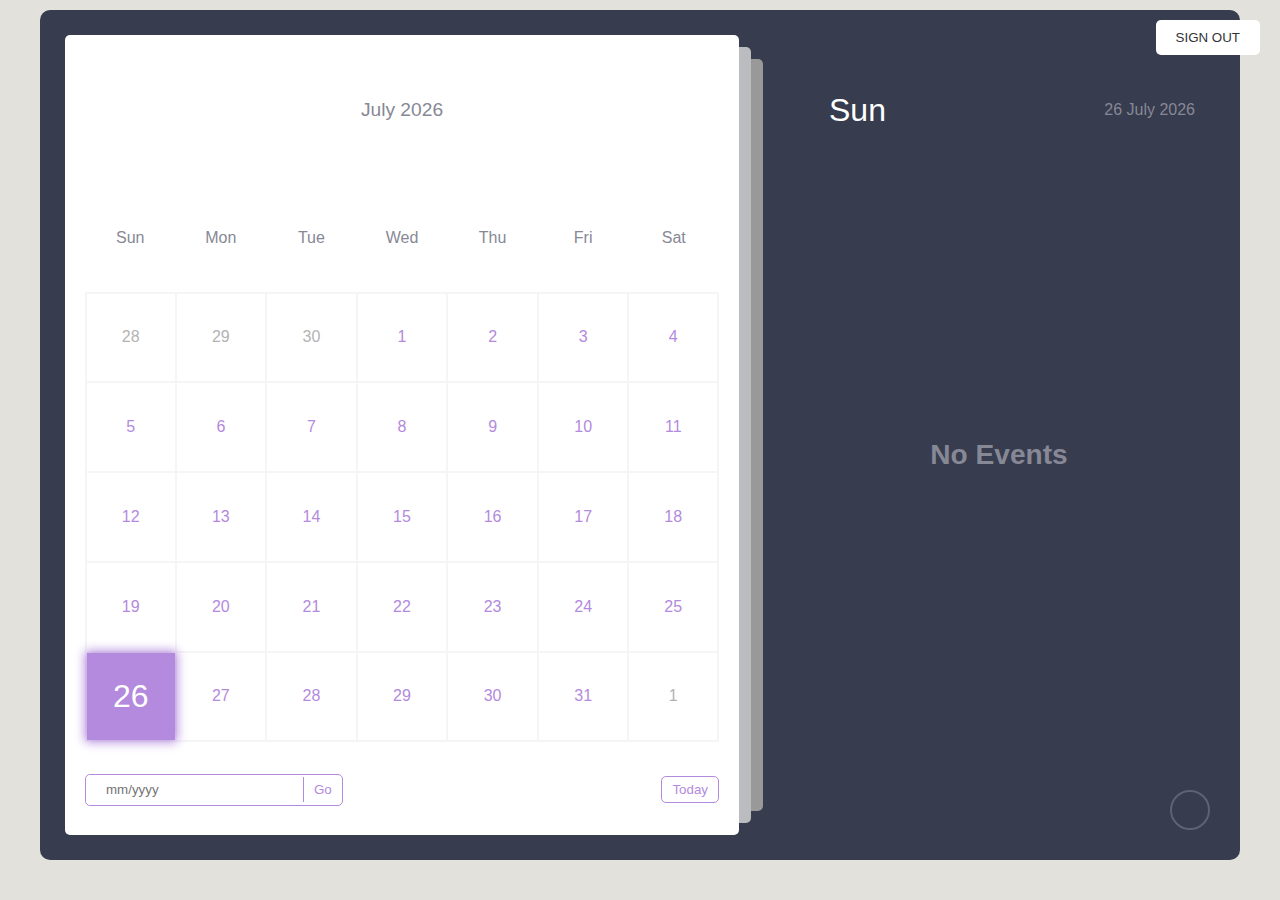
<file: planner.html>
<!DOCTYPE html>
<html lang="en">
<head>
    <meta charset="UTF-8" />
    <meta http-equiv="X-UA-Compatible" content="IE=edge" />
    <meta name="viewport" content="width=device-width, initial-scale=1.0" />
    <meta
      name="description"
      content="Stay organized with our user-friendly Calendar featuring events, reminders, and a customizable interface. Built with HTML, CSS, and JavaScript. Start scheduling today!"
    />
    <meta
      name="keywords"
      content="calendar, events, reminders, javascript, html, css, open source coding"
    />
  <link rel="stylesheet" href="https://cdnjs.cloudflare.com/ajax/libs/font-awesome/6.2.0/css/all.min.css" integrity="sha512-xh6O/CkQoPOWDdYTDqeRdPCVd1SpvCA9XXcUnZS2FmJNp1coAFzvtCN9BmamE+4aHK8yyUHUSCcJHgXloTyT2A==" crossorigin="anonymous" referrerpolicy="no-referrer" />
  <link rel="stylesheet" href="style.css" />
  <title>Planner</title>
</head>
<body>
  <div class="container">
    <div class="left">
      <div class="calendar">
        <div class="month">
          <i class="fas fa-angle-left prev"></i>
          <div class="date">december 2015</div>
          <i class="fas fa-angle-right next"></i>
        </div>
        <div class="weekdays">
          <div>Sun</div>
          <div>Mon</div>
          <div>Tue</div>
          <div>Wed</div>
          <div>Thu</div>
          <div>Fri</div>
          <div>Sat</div>
        </div>
        <div class="days"></div>
        <div class="goto-today">
          <div class="goto">
            <input type="text" placeholder="mm/yyyy" class="date-input" />
            <button class="goto-btn">Go</button>
          </div>
          <button class="today-btn">Today</button>
        </div>
      </div>
    </div>
    <div class="right">
      <div class="today-date">
        <div class="event-day">wed</div>
        <div class="event-date">12th december 2022</div>
      </div>
      <div class="events"></div>
      <div class="add-event-wrapper">
        <div class="add-event-header">
          <div class="title">Add Event</div>
          <i class="fas fa-times close"></i>
        </div>
        <div class="add-event-body">
          <div class="add-event-input">
            <input type="text" placeholder="Event Name" class="event-name" />
          </div>
          <div class="add-event-input">
            <input type="text" placeholder="Event Time From" class="event-time-from" />
          </div>
          <div class="add-event-input">
            <input type="text" placeholder="Event Time To" class="event-time-to" />
          </div>
        </div>
        <div class="add-event-footer">
          <button class="add-event-btn">Add Event</button>
        </div>
      </div>
    </div>
    <button class="add-event">
      <i class="fas fa-plus"></i>
    </button>
  </div>
  <button class="sign-out-button" onclick="signOut()">SIGN OUT</button>
  <script src="script.js"></script>
</body>
</html>
</file>
<file: style.css>
:root {
    --primary-clr: #b38add;
  }
  * {
    margin: 0;
    padding: 0;
    box-sizing: border-box;
    font-family: "Poppins", sans-serif;
  }
  ::-webkit-scrollbar {
    width: 5px;
  }
  ::-webkit-scrollbar-track {
    background: #f5f5f5;
    border-radius: 50px;
  }
  ::-webkit-scrollbar-thumb {
    background: var(--primary-clr);
    border-radius: 50px;
  }
  
  body {
    position: relative;
    min-height: 100vh;
    display: flex;
    align-items: center;
    justify-content: center;
    padding-bottom: 30px;
    background-color: #e2e1dc;
  }
  .container {
    position: relative;
    width: 1200px;
    min-height: 850px;
    margin: 0 auto;
    padding: 5px;
    color: #fff;
    display: flex;
  
    border-radius: 10px;
    background-color: #373c4f;
  }
  .left {
    width: 60%;
    padding: 20px;
  }
  .calendar {
    position: relative;
    width: 100%;
    height: 100%;
    display: flex;
    flex-direction: column;
    flex-wrap: wrap;
    justify-content: space-between;
    color: #878895;
    border-radius: 5px;
    background-color: #fff;
  }
  
  .calendar::before,
  .calendar::after {
    content: "";
    position: absolute;
    top: 50%;
    left: 100%;
    width: 12px;
    height: 97%;
    border-radius: 0 5px 5px 0;
    background-color: #d3d4d6d7;
    transform: translateY(-50%);
  }
  .calendar::before {
    height: 94%;
    left: calc(100% + 12px);
    background-color: rgb(153, 153, 153);
  }
  .calendar .month {
    width: 100%;
    height: 150px;
    display: flex;
    align-items: center;
    justify-content: space-between;
    padding: 0 50px;
    font-size: 1.2rem;
    font-weight: 500;
    text-transform: capitalize;
  }
  .calendar .month .prev,
  .calendar .month .next {
    cursor: pointer;
  }
  .calendar .month .prev:hover,
  .calendar .month .next:hover {
    color: var(--primary-clr);
  }
  .calendar .weekdays {
    width: 100%;
    height: 100px;
    display: flex;
    align-items: center;
    justify-content: space-between;
    padding: 0 20px;
    font-size: 1rem;
    font-weight: 500;
    text-transform: capitalize;
  }
  .weekdays div {
    width: 14.28%;
    height: 100%;
    display: flex;
    align-items: center;
    justify-content: center;
  }
  .calendar .days {
    width: 100%;
    display: flex;
    flex-wrap: wrap;
    justify-content: space-between;
    padding: 0 20px;
    font-size: 1rem;
    font-weight: 500;
    margin-bottom: 20px;
  }
  .calendar .days .day {
    width: 14.28%;
    height: 90px;
    display: flex;
    align-items: center;
    justify-content: center;
    cursor: pointer;
    color: var(--primary-clr);
    border: 1px solid #f5f5f5;
  }
  .calendar .days .day:nth-child(7n + 1) {
    border-left: 2px solid #f5f5f5;
  }
  .calendar .days .day:nth-child(7n) {
    border-right: 2px solid #f5f5f5;
  }
  .calendar .days .day:nth-child(-n + 7) {
    border-top: 2px solid #f5f5f5;
  }
  .calendar .days .day:nth-child(n + 29) {
    border-bottom: 2px solid #f5f5f5;
  }
  
  .calendar .days .day:not(.prev-date, .next-date):hover {
    color: #fff;
    background-color: var(--primary-clr);
  }
  .calendar .days .prev-date,
  .calendar .days .next-date {
    color: #b3b3b3;
  }
  .calendar .days .active {
    position: relative;
    font-size: 2rem;
    color: #fff;
    background-color: var(--primary-clr);
  }
  .calendar .days .active::before {
    content: "";
    position: absolute;
    top: 0;
    left: 0;
    width: 100%;
    height: 100%;
    box-shadow: 0 0 10px 2px var(--primary-clr);
  }
  .calendar .days .today {
    font-size: 2rem;
  }
  .calendar .days .event {
    position: relative;
  }
  .calendar .days .event::after {
    content: "";
    position: absolute;
    bottom: 10%;
    left: 50%;
    width: 75%;
    height: 6px;
    border-radius: 30px;
    transform: translateX(-50%);
    background-color: var(--primary-clr);
  }
  .calendar .days .day:hover.event::after {
    background-color: #fff;
  }
  .calendar .days .active.event::after {
    background-color: #fff;
    bottom: 20%;
  }
  .calendar .days .active.event {
    padding-bottom: 10px;
  }
  .calendar .goto-today {
    width: 100%;
    height: 50px;
    display: flex;
    align-items: center;
    justify-content: space-between;
    gap: 5px;
    padding: 0 20px;
    margin-bottom: 20px;
    color: var(--primary-clr);
  }
  .calendar .goto-today .goto {
    display: flex;
    align-items: center;
    border-radius: 5px;
    overflow: hidden;
    border: 1px solid var(--primary-clr);
  }
  .calendar .goto-today .goto input {
    width: 100%;
    height: 30px;
    outline: none;
    border: none;
    border-radius: 5px;
    padding: 0 20px;
    color: var(--primary-clr);
    border-radius: 5px;
  }
  .calendar .goto-today button {
    padding: 5px 10px;
    border: 1px solid var(--primary-clr);
    border-radius: 5px;
    background-color: transparent;
    cursor: pointer;
    color: var(--primary-clr);
  }
  .calendar .goto-today button:hover {
    color: #fff;
    background-color: var(--primary-clr);
  }
  .calendar .goto-today .goto button {
    border: none;
    border-left: 1px solid var(--primary-clr);
    border-radius: 0;
  }
  .container .right {
    position: relative;
    width: 40%;
    min-height: 100%;
    padding: 20px 0;
  }
  
  .right .today-date {
    width: 100%;
    height: 50px;
    display: flex;
    flex-wrap: wrap;
    gap: 10px;
    align-items: center;
    justify-content: space-between;
    padding: 0 40px;
    padding-left: 70px;
    margin-top: 50px;
    margin-bottom: 20px;
    text-transform: capitalize;
  }
  .right .today-date .event-day {
    font-size: 2rem;
    font-weight: 500;
  }
  .right .today-date .event-date {
    font-size: 1rem;
    font-weight: 400;
    color: #878895;
  }
  .events {
    width: 100%;
    height: 100%;
    max-height: 600px;
    overflow-x: hidden;
    overflow-y: auto;
    display: flex;
    flex-direction: column;
    padding-left: 4px;
  }
  .events .event {
    position: relative;
    width: 95%;
    min-height: 70px;
    display: flex;
    justify-content: center;
    flex-direction: column;
    gap: 5px;
    padding: 0 20px;
    padding-left: 50px;
    color: #fff;
    background: linear-gradient(90deg, #3f4458, transparent);
    cursor: pointer;
  }
  
  .events .event:nth-child(even) {
    background: transparent;
  }
  .events .event:hover {
    background: linear-gradient(90deg, var(--primary-clr), transparent);
  }
  .events .event .title {
    display: flex;
    align-items: center;
    pointer-events: none;
  }
  .events .event .title .event-title {
    font-size: 1rem;
    font-weight: 400;
    margin-left: 20px;
  }
  .events .event i {
    color: var(--primary-clr);
    font-size: 0.5rem;
  }
  .events .event:hover i {
    color: #fff;
  }
  .events .event .event-time {
    font-size: 0.8rem;
    font-weight: 400;
    color: #878895;
    margin-left: 15px;
    pointer-events: none;
  }
  .events .event:hover .event-time {
    color: #fff;
  }
  
  .events .event::after {
    content: "✓";
    position: absolute;
    top: 50%;
    right: 0;
    font-size: 3rem;
    line-height: 1;
    display: none;
    align-items: center;
    justify-content: center;
    opacity: 0.3;
    color: var(--primary-clr);
    transform: translateY(-50%);
  }
  .events .event:hover::after {
    display: flex;
  }
  .add-event {
    position: absolute;
    bottom: 30px;
    right: 30px;
    width: 40px;
    height: 40px;
    display: flex;
    align-items: center;
    justify-content: center;
    font-size: 1rem;
    color: #878895;
    border: 2px solid #878895;
    opacity: 0.5;
    border-radius: 50%;
    background-color: transparent;
    cursor: pointer;
  }
  .add-event:hover {
    opacity: 1;
  }
  .add-event i {
    pointer-events: none;
  }
  .events .no-event {
    width: 100%;
    height: 100%;
    display: flex;
    align-items: center;
    justify-content: center;
    font-size: 1.5rem;
    font-weight: 500;
    color: #878895;
  }
  .add-event-wrapper {
    position: absolute;
    bottom: 100px;
    left: 50%;
    width: 90%;
    max-height: 0;
    overflow: hidden;
    border-radius: 5px;
    background-color: #fff;
    transform: translateX(-50%);
    transition: max-height 0.5s ease;
  }
  .add-event-wrapper.active {
    max-height: 300px;
  }
  .add-event-header {
    width: 100%;
    height: 50px;
    display: flex;
    align-items: center;
    justify-content: space-between;
    padding: 0 20px;
    color: #373c4f;
    border-bottom: 1px solid #f5f5f5;
  }
  .add-event-header .close {
    font-size: 1.5rem;
    cursor: pointer;
  }
  .add-event-header .close:hover {
    color: var(--primary-clr);
  }
  .add-event-header .title {
    font-size: 1.2rem;
    font-weight: 500;
  }
  .add-event-body {
    width: 100%;
    height: 100%;
    display: flex;
    flex-direction: column;
    gap: 5px;
    padding: 20px;
  }
  .add-event-body .add-event-input {
    width: 100%;
    height: 40px;
    display: flex;
    align-items: center;
    justify-content: space-between;
    gap: 10px;
  }
  .add-event-body .add-event-input input {
    width: 100%;
    height: 100%;
    outline: none;
    border: none;
    border-bottom: 1px solid #f5f5f5;
    padding: 0 10px;
    font-size: 1rem;
    font-weight: 400;
    color: #373c4f;
  }
  .add-event-body .add-event-input input::placeholder {
    color: #a5a5a5;
  }
  .add-event-body .add-event-input input:focus {
    border-bottom: 1px solid var(--primary-clr);
  }
  .add-event-body .add-event-input input:focus::placeholder {
    color: var(--primary-clr);
  }
  .add-event-footer {
    display: flex;
    align-items: center;
    justify-content: center;
    padding: 20px;
  }
  .add-event-footer .add-event-btn {
    height: 40px;
    font-size: 1rem;
    font-weight: 500;
    outline: none;
    border: none;
    color: #fff;
    background-color: var(--primary-clr);
    border-radius: 5px;
    cursor: pointer;
    padding: 5px 10px;
    border: 1px solid var(--primary-clr);
  }
  .add-event-footer .add-event-btn:hover {
    background-color: transparent;
    color: var(--primary-clr);
  }
  
  
  @media screen and (max-width: 1000px) {
    body {
      align-items: flex-start;
      justify-content: flex-start;
    }
    .container {
      min-height: 100vh;
      flex-direction: column;
      border-radius: 0;
    }
    .container .left {
      width: 100%;
      height: 100%;
      padding: 20px 0;
    }
    .container .right {
      width: 100%;
      height: 100%;
      padding: 20px 0;
    }
    .calendar::before,
    .calendar::after {
      top: 100%;
      left: 50%;
      width: 97%;
      height: 12px;
      border-radius: 0 0 5px 5px;
      transform: translateX(-50%);
    }
    .calendar::before {
      width: 94%;
      top: calc(100% + 12px);
    }
    .events {
      padding-bottom: 340px;
    }
    .add-event-wrapper {
      bottom: 100px;
    }
  }
  @media screen and (max-width: 500px) {
    .calendar .month {
      height: 75px;
    }
    .calendar .weekdays {
      height: 50px;
    }
    .calendar .days .day {
      height: 40px;
      font-size: 0.8rem;
    }
    .calendar .days .day.active,
    .calendar .days .day.today {
      font-size: 1rem;
    }
    .right .today-date {
      padding: 20px;
    }
  }
  .sign-out-button {
      padding: 10px 20px;
      background-color: #fff;
      color: #333;
      border: none;
      border-radius: 5px;
      cursor: pointer;
      position: absolute;
      top: 20px;
      right: 20px;
    }
</file>
